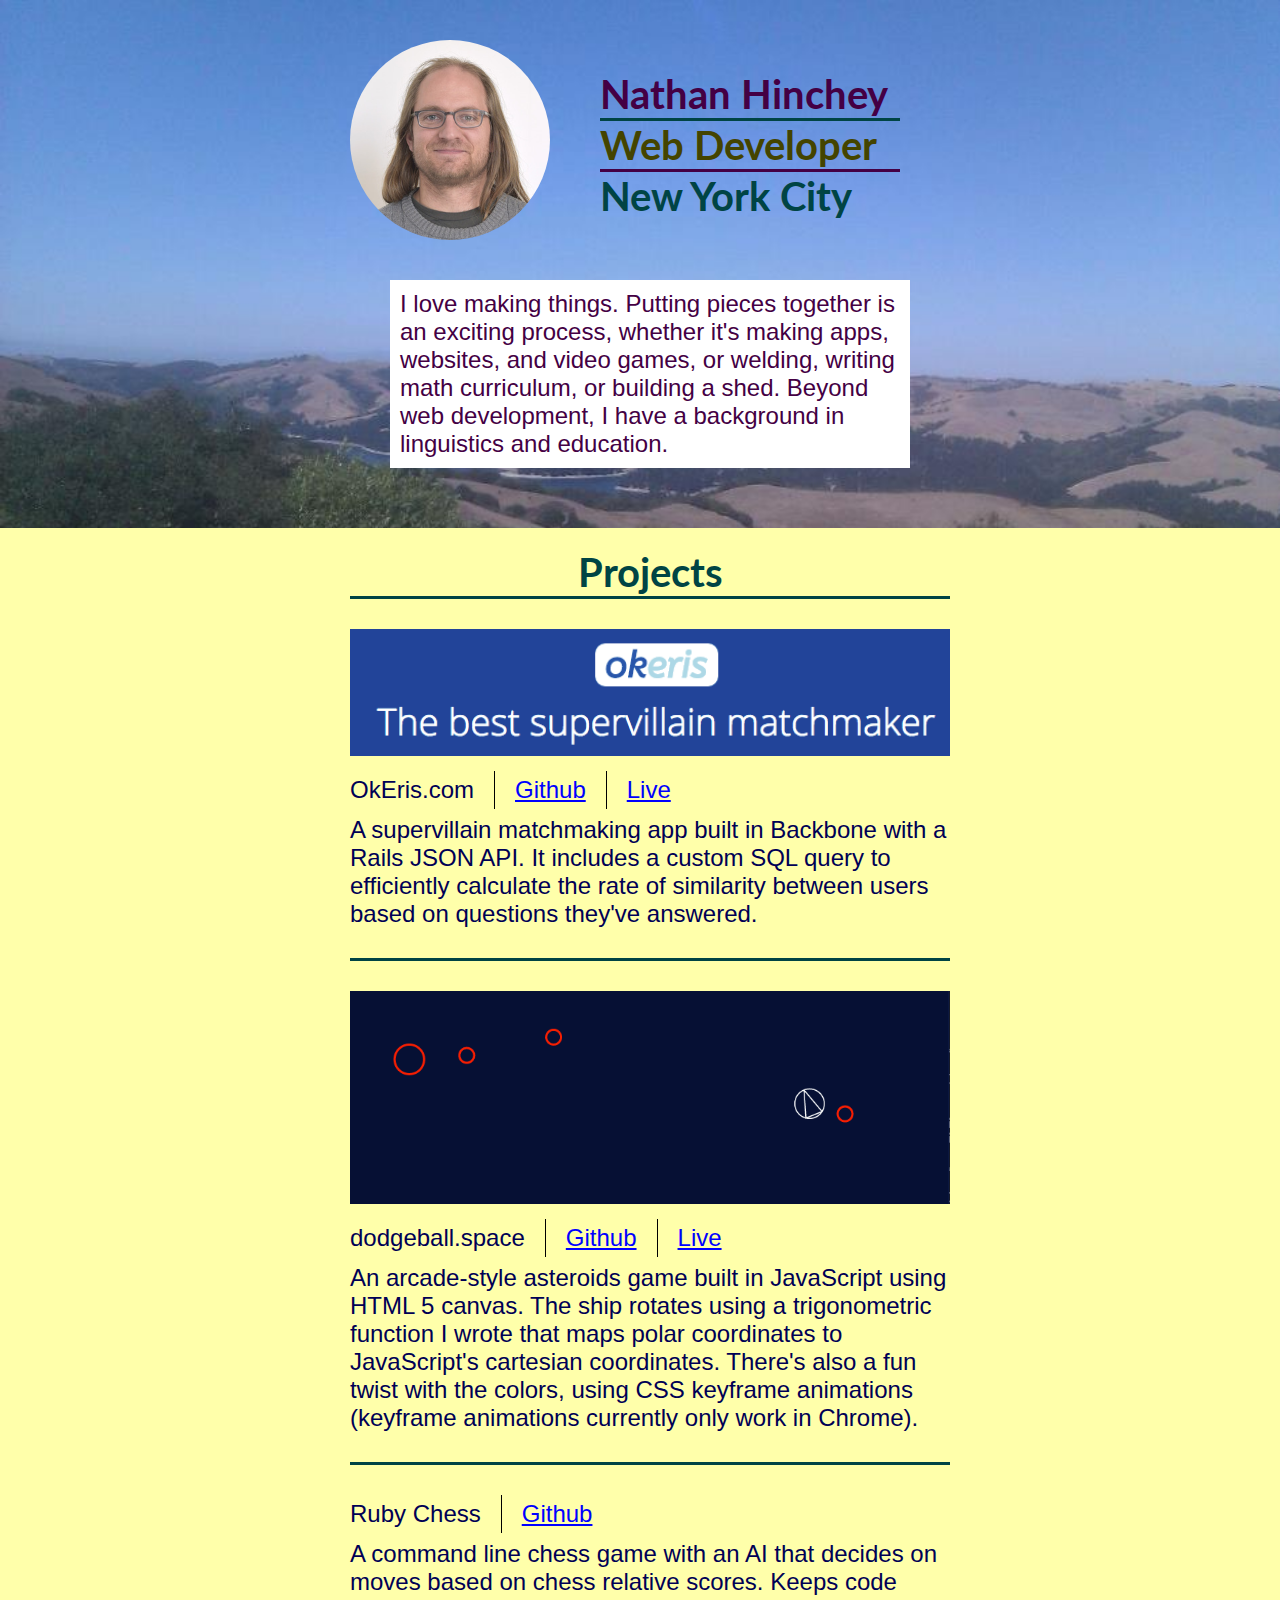
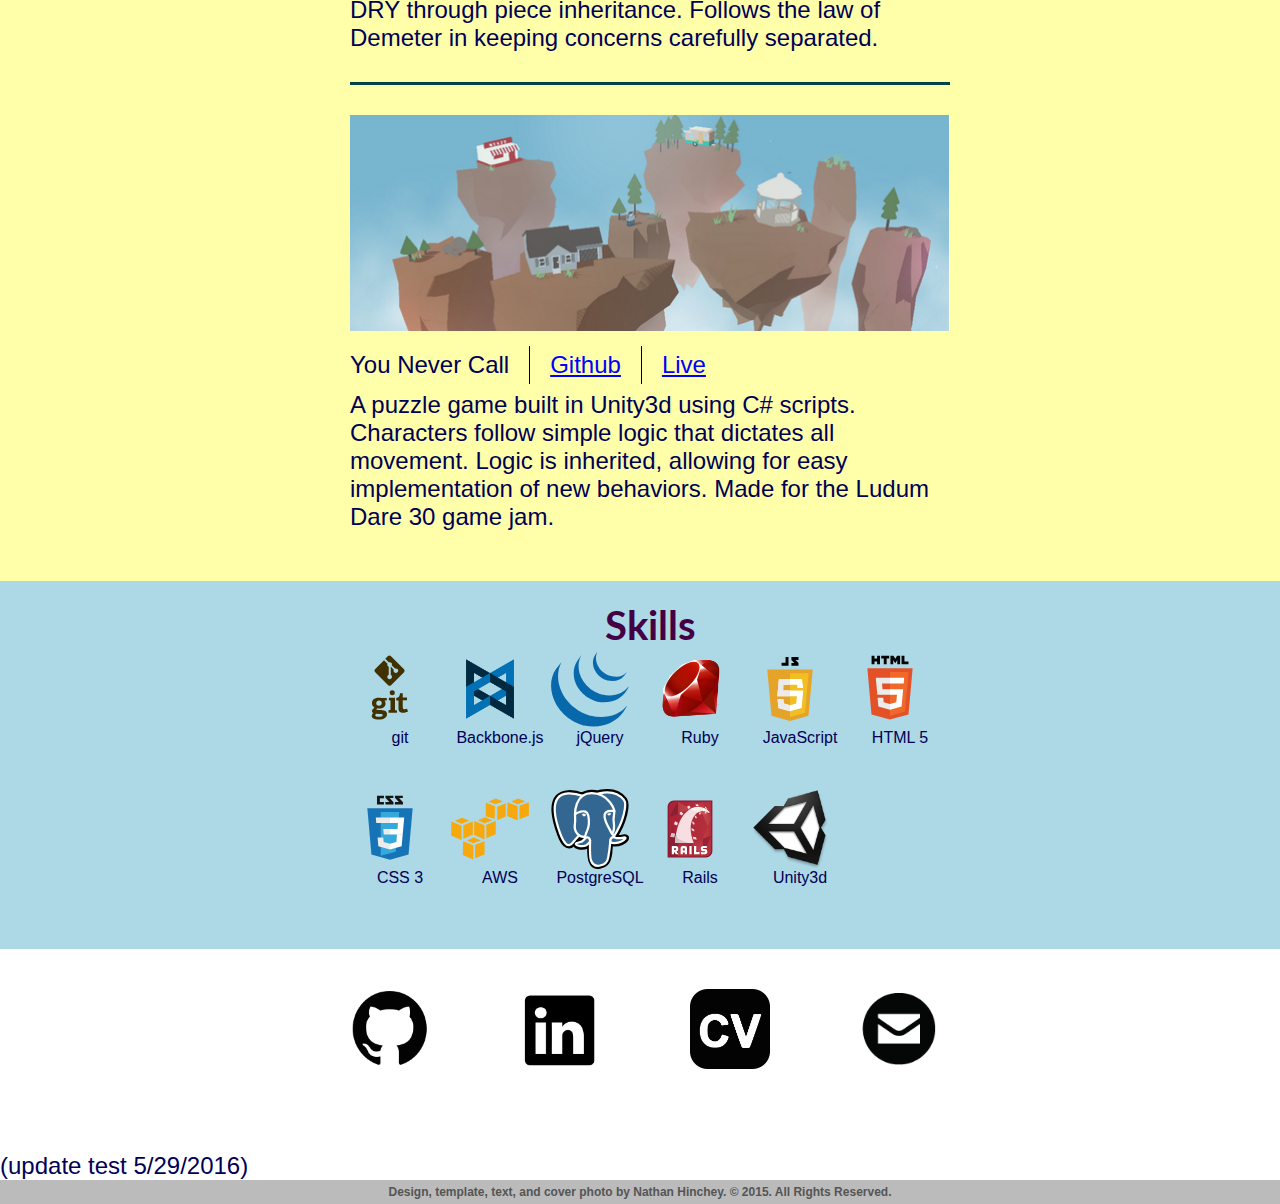
<file: index.html>
<!DOCTYPE html>
<html>
  <head>
    <title>Nathan Hinchey</title>
    <meta charset="UTF-8">
    <link href='http://fonts.googleapis.com/css?family=Lato:700,900' rel='stylesheet' type='text/css'>
    <link href='http://fonts.googleapis.com/css?family=Open+Sans:400,300,700' rel='assets/stylesheet' type='text/css'>
    <link rel="stylesheet" type="text/css" href="assets/stylesheet.css">
    <link rel="shortcut icon" href="assets/images/favicon.ico">
  </head>
  <body>

    <section class="greeting">
      <article>
        <figure class="portrait">
          <img src="assets/images/nathan-hinchey.jpg"/>
        </figure>
        <header class="group">
          <h1 class="name">Nathan Hinchey</h1>
          <h1 class="job">Web Developer</h1>
          <h1 class="location">New York City</h1>
        </header>

        <p class="about">
          I love making things. Putting pieces together is an exciting process,
          whether it's making apps, websites, and video games, or welding,
          writing math curriculum, or building a shed. Beyond web development, I have
          a background in linguistics and education.
        </p>
      </article>
    </section>

    <section class="projects">
      <article>
        <h1 class="section-header">Projects</h1>
        <ul>
          <li class="project">
            <a href="http://okeris.com/" class="project-preview">
              <img src="assets/images/OkErisScreenshot.png" alt="OkEris" class="project-preview" />
            </a>

            <nav class="links-nav">
              <figcaption class="link" >OkEris.com</figcaption>
              <a class="link" href="https://github.com/nathanhinchey/OkEris">Github</a>
              <a class="link" href="http://okeris.com/">Live</a>
            </nav>
            <p>
              A supervillain matchmaking app built in Backbone with a Rails JSON API. It includes a custom SQL query to efficiently calculate the rate of similarity between users based on questions they've answered.
            </p>
          </li>

          <li class="project">
            <a href="http://www.dodgeball.space/">
              <img src="assets/images/dodgeballspace.png" alt="Space Dodgeball" class="project-preview" />
            </a>
            <nav class="links-nav">
              <figcaption class="link">dodgeball.space</figcaption>
              <a class="link" href="https://github.com/nathanhinchey/asteroids">Github</a>
              <a class="link" href="http://www.dodgeball.space/">Live</a>
            </nav>
            <p>
              An arcade-style asteroids game built in JavaScript using HTML 5 canvas. The ship rotates using a trigonometric function I wrote that maps polar coordinates to JavaScript's cartesian coordinates. There's also a fun twist with the colors, using CSS keyframe animations (keyframe animations currently only work in Chrome).
            </p>
          </li>

          <li class="project">
            <a href="https://github.com/nathanhinchey/chess">
            </a>
            <nav class="links-nav">
              <figcaption class="link">Ruby Chess</figcaption>
              <a class="link" href="https://github.com/nathanhinchey/chess">Github</a>
            </nav>
            <p>
              A command line chess game with an AI that decides on moves based on chess relative scores. Keeps code DRY through piece inheritance. Follows the law of Demeter in keeping concerns carefully separated.
            </p>
          </li>

          <li class="project">
            <a href="http://ludumdare.com/compo/ludum-dare-30/?action=preview&uid=35406">
              <img src="assets/images/younevercall.png" alt="You Never Call" class="project-preview" />
            </a>
            <nav class="links-nav">
              <figcaption class="link">You Never Call</figcaption>
              <a class="link" href="https://github.com/selassid/younevercall">Github</a>
              <a class="link" href="http://ludumdare.com/compo/ludum-dare-30/?action=preview&uid=35406">Live</a>
            </nav>
            <p>
              A puzzle game built in Unity3d using C# scripts. Characters follow simple logic that dictates all movement. Logic is inherited, allowing for easy implementation of new behaviors. Made for the Ludum Dare 30 game jam.
            </p>
          </li>
        </ul>
      </article>
    </section>

    <section class="skills">
      <article>

        <h1 class="section-header">Skills</h1>
        <ul class="skill-list group">
          <li>
            <img src="assets/images/git.svg" alt="git"/>
            <figcaption>git</figcaption>
          </li>
          <li>
            <img src="assets/images/backbone.png" alt="Backbone.js" />
            <figcaption>Backbone.js</figcaption>
          </li>
          <li>
            <img src="assets/images/jquery.svg" alt="jQuery" />
            <figcaption>jQuery</figcaption>
          </li>
          <li>
            <img src="assets/images/Ruby_logo.png" alt="Ruby" />
            <figcaption>Ruby</figcaption>
          </li>
          <li>
            <img src="assets/images/js.svg" alt="JavaScript" />
            <figcaption>JavaScript</figcaption>
          </li>
          <li>
            <img src="assets/images/html5.svg" alt="HTML 5" />
            <figcaption>HTML 5</figcaption>
          </li>
          <li>
            <img src="assets/images/css3.svg" alt="CSS 3" />
            <figcaption>CSS 3</figcaption>
          </li>
          <li>
            <img src="assets/images/aws.svg" alt="Amazon Web Services" />
            <figcaption>AWS</figcaption>
          </li>
          <li>
            <img src="assets/images/PostgreSQL.svg" alt="PostgreSQL" />
            <figcaption>PostgreSQL</figcaption>
          </li>
          <li>
            <img src="assets/images/rails.svg" alt="Rails" />
            <figcaption>Rails</figcaption>
          </li>
          <li>
            <img src="assets/images/unity3d.png" alt="Unity3d" />
            <figcaption>Unity3d</figcaption>
          </li>
        </ul>
      </article>
    </section>

    <section class="contact-links">
      <article>
        <!-- <h1 class="section-header">Contact</h1> -->
        <ul class="icon-list group">
          <li>
            <a href="http://github.com/nathanhinchey" class="icon group">
              <img
                src="assets/images/githubsrc.png"
                alt="github"
                title="Github" />
              <figcaption>Github</figcaption>
            </a>
          </li>
          <li>
            <a href="https://www.linkedin.com/pub/nathan-hinchey/14/a98/591" class="icon group">
              <img src="assets/images/linkedin.png" alt="linked in" title="LinkedIn" />
              <figcaption>LinkedIn</figcaption>
            </a>
          </li>
          <li>
            <a href="Resume.pdf" class="icon group">
              <img src="assets/images/icon-cv.png" alt="resume" title="Resume" />
              <figcaption>Resume</figcaption>
            </a>
          </li>
          <li>
            <a href="mailto:nathanhinchey@gmail.com" class="icon group">
              <img src="assets/images/email_icon.png" alt="email" title="Email" />
              <figcaption>Email</figcaption>
            </a>
          </li>
        </ul>
      </article>
    </section>
    
    <span>(update test 5/29/2016)</span>

    <footer> Design, template, text, and cover photo by Nathan Hinchey. © 2015. All Rights Reserved.</footer>

  </body>
</html>
</file>
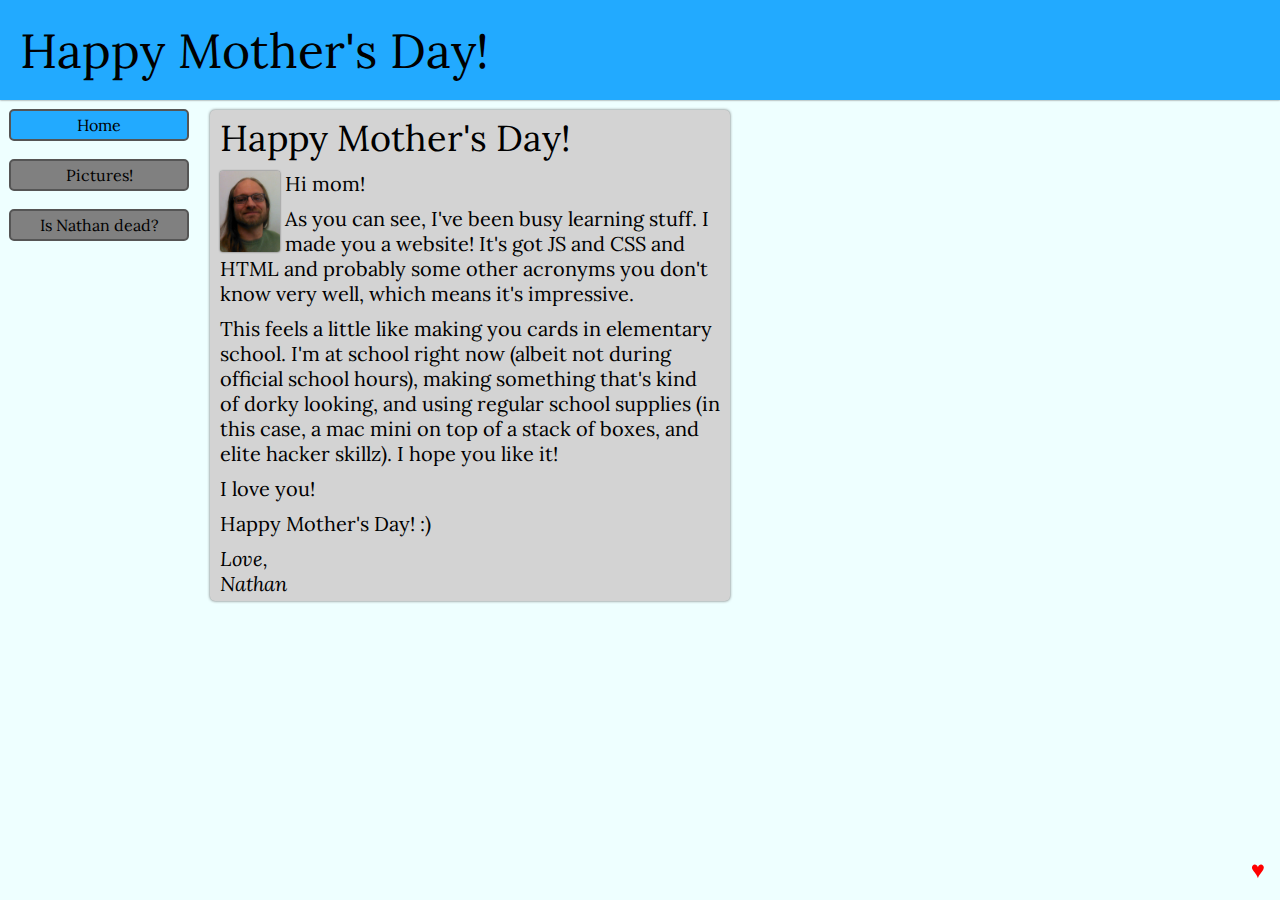
<file: momday/index.html>
<!DOCTYPE html>
<html>
  <head>
    <meta charset="utf-8">
    <title>Happy Mother's Day!</title>
    <link href='http://fonts.googleapis.com/css?family=Lora:400,700,400italic,700italic' rel='stylesheet' type='text/css'>
    <link rel="stylesheet" href="stylesheet.css" charset="UTF-8">
    <script
      src="https://ajax.googleapis.com/ajax/libs/jquery/2.1.3/jquery.min.js">
    </script>
  </head>


  <body>
    <header>
      <h1>Happy Mother's Day!</h1>
    </header>

    <nav class="leftnav">
      <button data-pane="home-pane" class="active">
        Home
      </button>
      <button data-pane="photos-pane">
        Pictures!
      </button>
      <button data-pane="notdead-pane">
        Is Nathan dead?
      </button>
    </nav>

    <section class="home-pane active">
      <h2>Happy Mother's Day!</h2>
      <p>
        <img src="images/nathanfacecropped.jpg" alt="my face!" class="portrait" />
        Hi mom!
      </p>
      <p>
        As you can see, I've been busy learning stuff. I made you a website! It's got JS and CSS and HTML and probably some other acronyms you don't know very well, which means it's impressive.
      </p>
      <p>
        This feels a little like making you cards in elementary school. I'm at school right now (albeit not during official school hours), making something that's kind of dorky looking, and using regular school supplies (in this case, a mac mini on top of a stack of boxes, and elite hacker skillz). I hope you like it!
      </p>
      <p>
        I love you!
      </p>
      <p>
        Happy Mother's Day! :)
      </p>
      <p class="signature">
        Love,<br>Nathan
      </p>
    </section>

    <section class="photos-pane">
      <nav class="pictures-nav clearfix">
        <ul>
          <li class="thumbframe" title="Nathan's First Birthday">
            <div class="crop">
              <img src="images/nathan1bday.jpg" alt="Nathan's First Birthday" class="thumbnail"/>
            </div>
          </li>
          <li class="thumbframe" title="Nathan's Sixth Birthday">
            <div class="crop">
            <img src="images/nathan6bday.jpg" alt="Nathan's Sixth Birthday" class="thumbnail"/>
          </div>
          </li>
          <li class="thumbframe" title="Sophie in a bag">
            <div class="crop">
            <img src="images/sophieinbag.jpg" alt="Sophie in a bag" class="thumbnail"/>
          </div>
          </li>
          <li class="thumbframe" title="Nathan's Zeroth Birthday">
            <div class="crop">
            <img src="images/momnathanhospital.jpg" alt="Nathan's Zeroth Birthday" class="thumbnail"/>
          </div>
          </li>
          <li class="thumbframe" title="Miss Kitty">
            <div class="crop">
            <img src="images/misskittyonchair.jpg" alt="Miss Kitty" class="thumbnail"/>
          </div>
          </li>
          <li class="thumbframe" title="Nathan">
            <div class="crop">
            <img src="images/nathanfacecropped.jpg" alt="Nathan" class="thumbnail"/>
          </div>
          </li>
          <li class="thumbframe" title="Where I'm working">
            <div class="crop">
            <img src="images/workstation.jpg" alt="Where I'm working" class="thumbnail"/>
          </div>
          </li>
        </ul>
      </nav>
      <figure class="image-window"></figure>
    </section>

    <section class="notdead-pane">
      <p>No, just really busy.</p>
    </section>

    <script src="underscore-min.js"></script>
    <script src="scripts.js"></script>
    <script>
      $(function () {

        // window.Momday.markImagesWideOrTall(".pictures-nav");

        $('.leftnav').on("click", "button", window.Momday.switchPane(event));

        $('.pictures-nav').on("click", "li", function(event){
          var $imageWindow = $(".image-window");
          var imageSrc = _.escape($(event.target).attr("src"));

          $imageWindow.html('<img src="'+ imageSrc +'">');
        });

      });

    </script>
  </body>

  <b class="endingnote">♥</b>
</html>
</file>
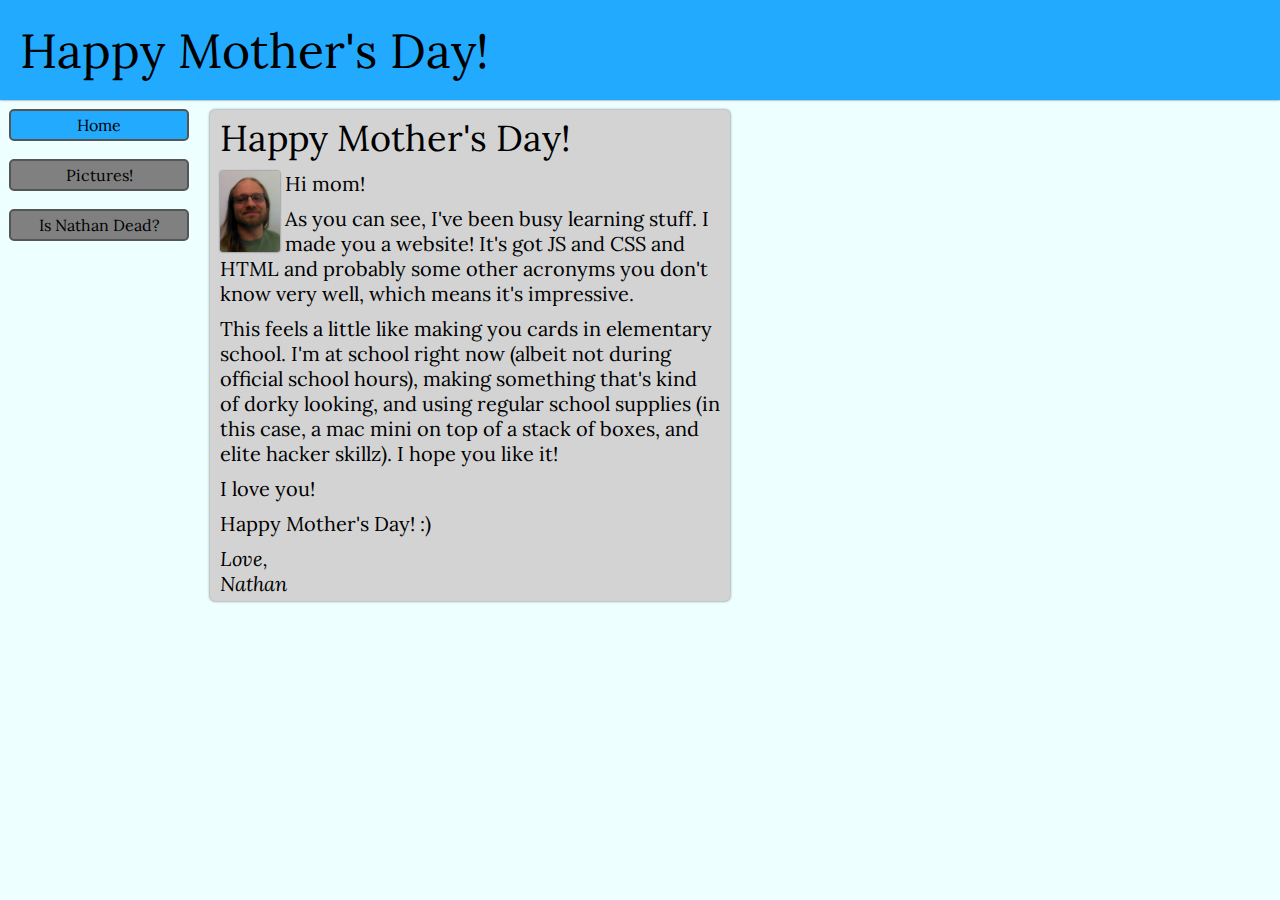
<file: momday/mothersday.html>
<!DOCTYPE html>
<html>
  <head>
    <title>Happy Mother's Day!</title>
    <link href='http://fonts.googleapis.com/css?family=Lora:400,700,400italic,700italic' rel='stylesheet' type='text/css'>
    <style>
      /* Reset: */
      html, body, h1, h2, p, button, figure, figcaption, nav, li, ul {
        border: 0;
        margin: 0;
        padding: 0;
        text-decoration: none;
        outline: none;

        font: inherit;
        text-align: inherit;

        background: transparent;
      }

      ul {
        list-style: none;
      }

      body {
        font-family: "Lora";
        background-color: #EFF;
      }


      header {
        display: block;
        height: 60px;
        background: #2AF;
        padding: 20px;
        box-shadow: 0 0 2px #666;
      }


      button {
        background: gray;
        font-size: 16px;
        display: block;
        float: left;
        border: 2px solid #555;
        border-radius: 5px;
        margin: 9px;
        height: auto;
        padding: 4px;
        width: 180px;
        text-align: center;
      }

      button:hover {
        cursor: pointer;
        background: lightgray;
      }


      .leftnav {
        /*height: 1000px;*/
        width: 200px;
        display: block;
        float: left;
        background: transparent;
      }


      h1 {
        font-size: 48px;
      }
      h2 {
        font-size: 36px;
      }

      p {
        display: block;
        color: black;
        font-size: 20px;
        margin-top: 10px;
      }

      .portrait {
        width: 60px;
        height: auto;
        display: block;
        float: left;
        margin-right: 5px;
        background: transparent;
        box-shadow: 0 0 2px #444;
        border-radius: 3px;
      }

      button.active {
        background: #2AF;
        cursor: default;
      }

      section {
        display: none;
        padding: 5px 10px;
        margin: 10px;
        width: 500px;
        min-height: 300px;
        float: left;
        box-shadow: 0 0 3px #666;
        border-radius: 3px;
      }

      section.active {
        display: block;
        border: none;
        border-radius: 5px;
        background: lightgray;
      }

      .signature {
        font-style: italic;
      }

      .pictures-nav li {
        display: block;
        width: 80px;
        height: 80px;
        overflow: hidden;
        float: left;
        margin: 5px;
        padding: 0px;
        cursor: pointer;
        box-shadow: 0 0 2px #444;
        border-radius: 3px;
      }

      .clearfix:after{
        content: "";
        display: block;
        clear: both;
      }

      ul {
        float: left;
      }

      .thumbnail {
        display: block;
        float: left;
      }

      .thumbnail.wide {
        height: 100%;
        width: auto;
      }

      .thumbnail.tall {
        height: auto;
        width: 100%;
      }

      .image-window {
        max-width: 100%;
        height: auto;
      }

      img:not(.thumbnail) {
        max-width: 100%;
        max-height: 100%;
      }

    </style>
  </head>


  <body>
    <header>
      <h1>Happy Mother's Day!</h1>
    </header>

    <nav class="leftnav">
      <button data-pane="home-pane" class="active">
        Home
      </button>
      <button data-pane="photos-pane">
        Pictures!
      </button>
      <button data-pane="notdead-pane">
        Is Nathan Dead?
      </button>
    </nav>

    <section class="home-pane active">
      <h2>Happy Mother's Day!</h2>
      <p>
        <img src="nathanfacecropped.jpg" alt="my face!" class="portrait" />
        Hi mom!
      </p>
      <p>
        As you can see, I've been busy learning stuff. I made you a website! It's got JS and CSS and HTML and probably some other acronyms you don't know very well, which means it's impressive.
      </p>
      <p>
        This feels a little like making you cards in elementary school. I'm at school right now (albeit not during official school hours), making something that's kind of dorky looking, and using regular school supplies (in this case, a mac mini on top of a stack of boxes, and elite hacker skillz). I hope you like it!
      </p>
      <p>
        I love you!
      </p>
      <p>
        Happy Mother's Day! :)
      </p>
      <p class="signature">
        Love,<br>Nathan
      </p>
    </section>

    <section class="photos-pane">
      <nav class="pictures-nav clearfix">
        <ul>
          <li>
            <img src="nathan1bday.jpg" title="Nathan's First Birthday" class="thumbnail"/>
          </li>
          <li>
            <img src="nathan6bday.jpg" title="Nathan's Sixth Birthday" class="thumbnail"/>
          </li>
          <li>
            <img src="sophieinbag.jpg" title="Sophie in a bag" class="thumbnail"/>
          </li>
          <li>
            <img src="momnathanhospital.jpg" title="Nathan's Zeroth Birthday" class="thumbnail"/>
          </li>
          <li>
            <img src="misskittyonchair.jpg" title="Miss Kitty" class="thumbnail"/>
          </li>
          <li>
            <img src="nathanfacecropped.jpg" title="Nathan" class="thumbnail"/>
          </li>
          <li>
            <img src="workstation.jpg" title="Where I'm working" class="thumbnail"/>
          </li>
        </ul>
      </nav>
      <figure class="image-window"></figure>
    </section>

    <section class="notdead-pane">
      <p>No, just really busy.</p>
    </section>

    <script src="underscore-min.js"></script>

    <script
      src="https://ajax.googleapis.com/ajax/libs/jquery/2.1.3/jquery.min.js">
    </script>

    <script>

      var markImagesWideOrTall = function (selector) {
        var $el = $(selector);
        var $images = $($el.find("img"));
        $.each($images, function(index, image){
          var img = new Image();
          img.src = $(image).attr("src");

          if (img.width > img.height){
            $(image).addClass("wide");
          } else {
            $(image).addClass("tall");
          }
        });
      }

      var switchPane = function (event) {
        return function(event) {
          var $button = $(event.currentTarget)
          var paneClass = $button.data("pane");

          var $pane = $("section." + paneClass);
          var $active = $(".active");
          $active.removeClass("active");

          setTimeout(function () {
            $pane.addClass("active");
            $button.addClass("active");
          }, 0);
        };
      };

      $(function () {

        markImagesWideOrTall(".pictures-nav");

        $('.leftnav').on("click", "button", switchPane(event));

        $('.pictures-nav').on("click", "li", function(event){
          var $imageWindow = $(".image-window");
          var imageSrc = _.escape($(event.target).attr("src"));

          $imageWindow.html('<img src="'+ imageSrc +'">');
        });

      });

    </script>
  </body>
</html>
</file>
<file: assets/stylesheet.css>
html, body, img, figure, article, section,
figcaption, a, ul, li, p, h1, h2, h3, h4,
nav, header, div, span {
  border: none;
  outline: none;
  padding: 0;
  margin: 0;

  background: transparent;
  font: inherit;
  color: inherit;
  text-decoration: none;
  list-style: none;
}

body {
  font-family: 'Open Sans', sans-serif;
  font-size: 24px;
  font-weight: 300;
  color: #005;
}

.group::after {
  content: "";
  display: block;
  clear: both;
}

img {
  display: block;
  width: 100%;
  height: auto;
}

.section-header {
  text-align: center;
}

/********************************/
/*********** sections ***********/
/********************************/

section {
  display: block;
  width: 100%;
  height: 100%;
  padding: 0 10px;
}

article {
  display: block;
  max-width: 600px;
  margin: 0 auto;
  padding: 20px 0;
}

h1 {
  font-family: 'Lato', sans-serif;
  font-weight: 700;
  font-size: 40px;
  /*text-shadow: 1px 1px 0 black;*/
}

/*********** greeting ***********/
.greeting {
  background-image: url('images/inspiration_point.jpg');
  background-size: cover;
  min-height: 500px;
  padding-top: 20px;
}

.greeting header {
  padding-top: 30px;
  padding-left: 250px;
  width: 300px;
}

h1.name {
  color: #404;
  border-bottom: 3px solid #044;
}

h1.job {
  color: #440;
  border-bottom: 3px solid #404;
}

h1.location {
  color: #044;
}

.about {
  margin: 40px;
  padding: 10px;
  /*border-top: 5px solid #404;*/
  /*border-bottom: 5px solid #404;*/
  background-color: rgba(255,255,255,1);
  color: #404;
}

.portrait {
  float: left;
  width: 200px;
  height: 200px;
  border-radius: 50%;
  /*border: 3px solid #440;*/
  overflow: hidden;
}

/*********** contact links ***********/
.contact-links {
  background-color: #FFF;
}

.contact-links .section-header {
  color: #440;
}

.icon-list {
  padding-top: 20px;
  padding-bottom: 40px;
}

.icon-list > li {
  float: left;
  margin-right: 90px;
}

.icon-list > li:last-child {
  margin-right: 0;
}

.icon {
  display: block;
  text-align: center;
}

.icon img {
  width: 80px;
}

.icon > figcaption {
  transition: opacity 0.2s;
  font-size: 20px;
  opacity: 0;
}

.icon:hover > figcaption {
  opacity: 1;
}

/*********** projects ***********/
.projects {
  background-color: #FFA;
}

.projects .section-header {
  color: #044;
}

.project {
  padding: 30px 0;
  border-top: 3px solid #044;
}

/*.project::before {
  content: "";
  display: block;
  margin: 30px auto;
  height: 3px;
  width: 600px;
  background: rgba(0,68,68, 1);
}*/

.project-preview {
  display: block;
  margin-bottom: 15px;
}

.links-nav {
  height: 45px;
}

.link {
  display: block;
  border-right: 1px solid black;
  padding: 5px 20px;
  color: blue;
  text-decoration: underline;
  float: left;
}

figcaption.link {
  color: #005;
  text-decoration: none;
}

.link:first-child {
  padding-left: 0;
}

.link:last-child {
  border: none;
}

/* skills */

.skills {
  background-color: lightblue;
}

.skills .section-header {
  color: #404;
}

.skill-list > li {
  width: 100px;
  height: 140px;
  padding: 0px;
  float: left;
  text-align: center;
  font-size: 16px;
}

.skill-list img {
  width: 80px;
  height: auto;
}

/* footer */

footer {
  font-size: 12px;
  font-weight: 700;
  background-color: #bbb;
  color: #555;
  text-align: center;
  padding: 5px;
}
</file>
<file: momday/stylesheet.css>
/* Reset: */
html, body, h1, h2, p, button, figure, figcaption, nav, li, ul, div, b {
  border: 0;
  margin: 0;
  padding: 0;
  text-decoration: none;
  outline: none;

  font: inherit;
  text-align: inherit;

  background: transparent;
}

ul {
  list-style: none;
}

body {
  font-family: "Lora";
  background-color: #EFF;
}

.endingnote {
  padding: 5px;
  font-size: 24px;
  color: red;
  display: block;
  position: fixed;
  bottom: 10px;
  right: 10px;
  transition: font-size 0.2s, bottom 0.3s;
}

.endingnote:hover {
  font-size: 5000%;
  bottom: -200px;

}

header {
  display: block;
  height: 60px;
  background: #2AF;
  padding: 20px;
  box-shadow: 0 0 2px #666;
}


button {
  background: gray;
  font-size: 16px;
  display: block;
  float: left;
  border: 2px solid #555;
  border-radius: 5px;
  margin: 9px;
  height: auto;
  padding: 4px;
  width: 180px;
  text-align: center;
}

button:hover {
  cursor: pointer;
  background: lightgray;
}


.leftnav {
  width: 200px;
  display: block;
  float: left;
  background: transparent;
}


h1 {
  font-size: 48px;
}
h2 {
  font-size: 36px;
}

p {
  display: block;
  color: black;
  font-size: 20px;
  margin-top: 10px;
}

.portrait {
  width: 60px;
  height: auto;
  display: block;
  float: left;
  margin-right: 5px;
  background: transparent;
  box-shadow: 0 0 2px #444;
  border-radius: 3px;
}

button.active {
  background: #2AF;
  cursor: default;
}

section {
  display: none;
  padding: 5px 10px;
  margin: 10px;
  width: 500px;
  min-height: 300px;
  float: left;
  box-shadow: 0 0 3px #666;
  border-radius: 3px;
}

section.active {
  display: block;
  border: none;
  border-radius: 5px;
  background: lightgray;
}

.signature {
  font-style: italic;
}

.pictures-nav li {
  display: block;
  width: 80px;
  height: 80px;
  float: left;
  margin: 5px;
  padding: 0px;
  cursor: pointer;
  box-shadow: 0 0 2px #444;
  border-radius: 3px;
}

.clearfix:after{
  content: "";
  display: block;
  clear: both;
}

ul {
  float: left;
}

.thumbnail {
  display: block;
  float: left;
}

.thumbnail.wide {
  height: 100%;
  width: auto;
}

.thumbnail.tall {
  height: auto;
  width: 100%;
}

.thumbframe {
  position: relative;
}

.thumbframe:before {
  content: attr(title);
  display: none;
  position: absolute;
  z-index: 1000;
  bottom: 85px;
  left: 50%;
  transform: translateX(-50%);
  -webkit-transform: translateX(-50%);
  white-space: nowrap;
  border-radius: 5px;

  padding: 5px 5px;
  background: #000;
  color: white;
}

.thumbframe:after{
  content: "";
  display: none;
  position: absolute;
  bottom: 80px;

  left: 50%;
  margin-left: -10px;

  width: 0;
  height: 0;
  border-top: 10px solid #000;
  border-bottom: 0 solid #000;
  border-right: 10px solid transparent;
  border-left: 10px solid transparent;
  background: transparent;
}

.thumbframe:hover:before,
.thumbframe:hover:after {
  display: block;
}

.image-window {
  max-width: 100%;
  height: auto;
}

img:not(.thumbnail) {
  max-width: 100%;
  max-height: 100%;
}

.crop {
  overflow: hidden;
  width: 100%;
  height: 100%;
  display: block;
}
</file>
